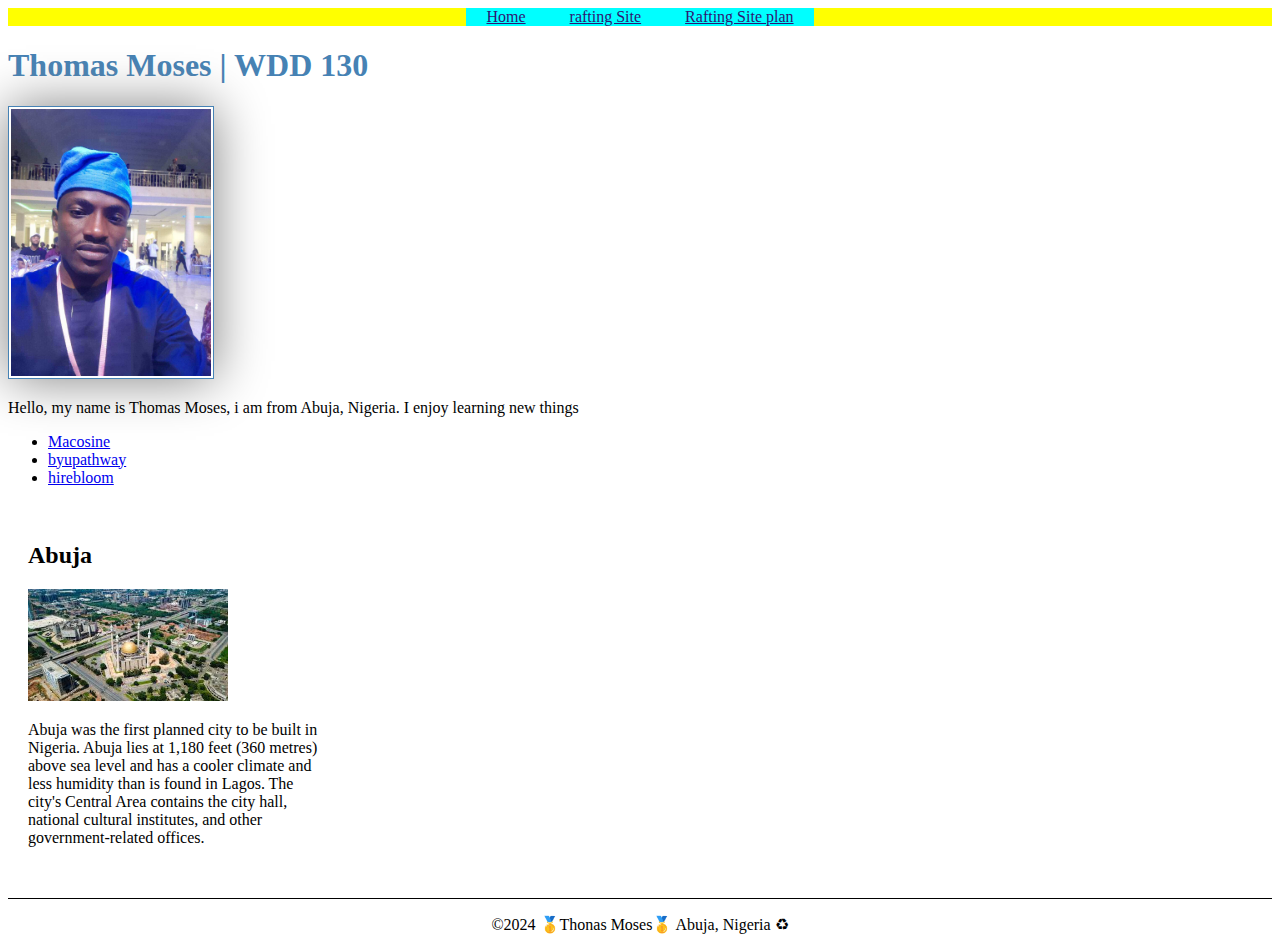
<file: index.html>
<!DOCTYPE html>
<html lang="en-Us">

<head>
    <meta charset="utf-8">
    <meta name="viewport" content="width=device-width,initial-scale=1.0">
    <title>Thomas Moses | WDD 130 </title>
    <link rel="stylesheet" href="styles/styles.css">
    <meta name="description" content="Thomas Moses BYU-Idaho WDD130 Course Home Page">
    <meta name="author" content="Thomas Moses">
</head>

<body>
    <header>
        <nav>
            <a href="rafting-site">Home</a>
            <a href="wwr/">rafting Site</a>
            <a href="wwr/site-plan-rafting.html">Rafting Site plan</a>
        </nav>
    </header>
    <main>
  <h1>Thomas Moses | WDD 130</h1>
 <img src="images/profile.jpg" alt="Hello, my name is Thomas Moses" width="200">
        <p>Hello, my name is Thomas Moses, i am from Abuja, Nigeria. I enjoy learning new things</p>
        <ul>
            <li><a href="https://macosine.com">Macosine</a></li>
            <li><a href="https://byupathway.org">byupathway</a></li>
            <li><a href="https://hirebloom.com">hirebloom</a></li>
        </ul>
    </main>
    <aside>
        <h2>Abuja</h2>
        <img src="images/Abuja.jpeg" alt="Abuja - Nigeria">
        <p>Abuja was the first planned city to be built in Nigeria. Abuja lies at 1,180 feet (360 metres) above sea
            level and has a cooler climate and less humidity than is found in Lagos. The city's Central Area contains
            the city hall, national cultural institutes, and other government-related offices.</p>
    </aside>
    <footer>
        <p>©2024 🥇Thonas Moses🥇 Abuja, Nigeria ♻</p>
    </footer>
</body>

</html>
</file>
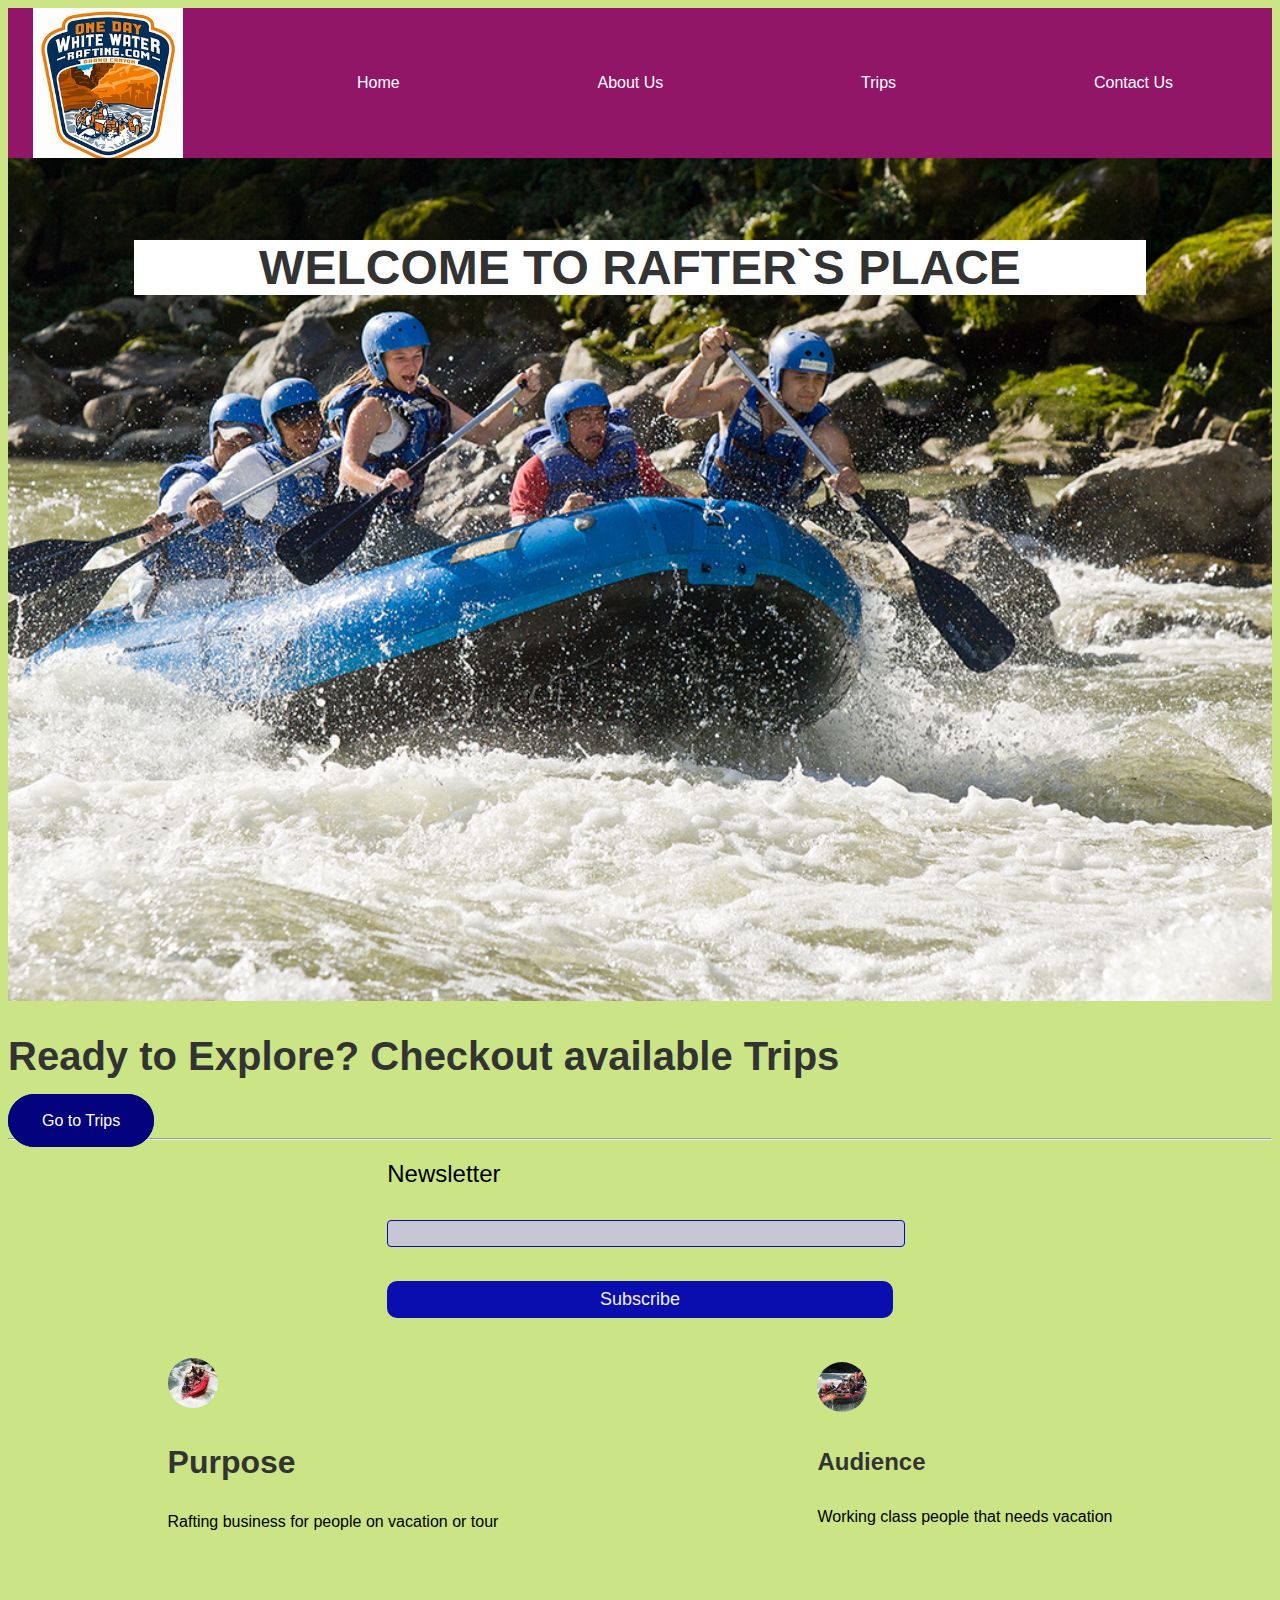
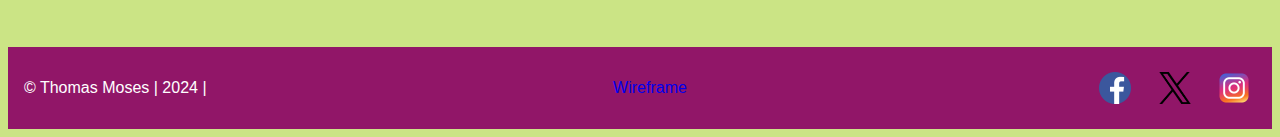
<file: wwr/index.html>
<!DOCTYPE html>
<html lang="en">

<head>
    <meta charset="UTF-8">
    <meta name="viewport" content="width=device-width, initial-scale=1.0">
    <title>Contact Us - Rafting Company</title>
    <meta name="description"
        content="Get in touch with us for inquiries, reservations, or suggestions. Contact Rafting Company for more information.">
    <meta name="author" content="Thomas Moses">
    <link rel="stylesheet" href="styles/rafting.css">
</head>

<body>
    <header>
        <img src="images/logo.png" alt="Site Logo" class="logo">
        <nav class="navigation">
            <a href="index.html">Home</a>
            <a href="about.html">About Us</a>
            <a href="trips.html">Trips</a>
            <a href="contact.html">Contact Us</a>
        </nav>
    </header>

    <main>
        <div class="home">

            <div class="grid cols12 hero">
                <h1>
                    WELCOME TO RAFTER`S PLACE
                </h1>
                <img class="cols12 rows8 hero-img" src="images/trip4.jpg" alt="Rafters">
            </div>

            <section class="hero2">
                <h2>Ready to Explore? Checkout available Trips</h2>
                <a href="trips.html" class="btn">Go to Trips</a>
            </section>
            <hr>
            <form>
                <label for="newsletter">Newsletter</label>
                <input type="email" name="Newsletter" id="newsletter">
                <button type="submit">Subscribe</button>
            </form>

            <div class="features">
                <div>
                    <img src="images/water1.png" alt="purpose">
                    <h3>Purpose</h3>
                    <p>Rafting business for people on vacation or tour</p>
                </div>
                <div>
                    <img src="images/water5.png" alt="offerings">
                    <h4>Audience</h4>
                    <p>Working class people that needs vacation</p>
                </div>
            </div>

        </div>
    </main>

    <footer>
        <p>&copy; Thomas Moses | 2024 | </p>
        <p><a href="images/wirefreame-contact.jpg">Wireframe</a></p>
        <nav class="sociallinks">
            <a href="https://facebook.com"><img src="images/facebook.webp" alt="facebook"></a>
            <a href="https://twitter.com"><img src="images/twitter.webp" alt="twitter"></a>
            <a href="https://instagram.com"> <img src="images/instagram.webp" alt="instagram"></a>

        </nav>
    </footer>
</body>

</html>
</file>
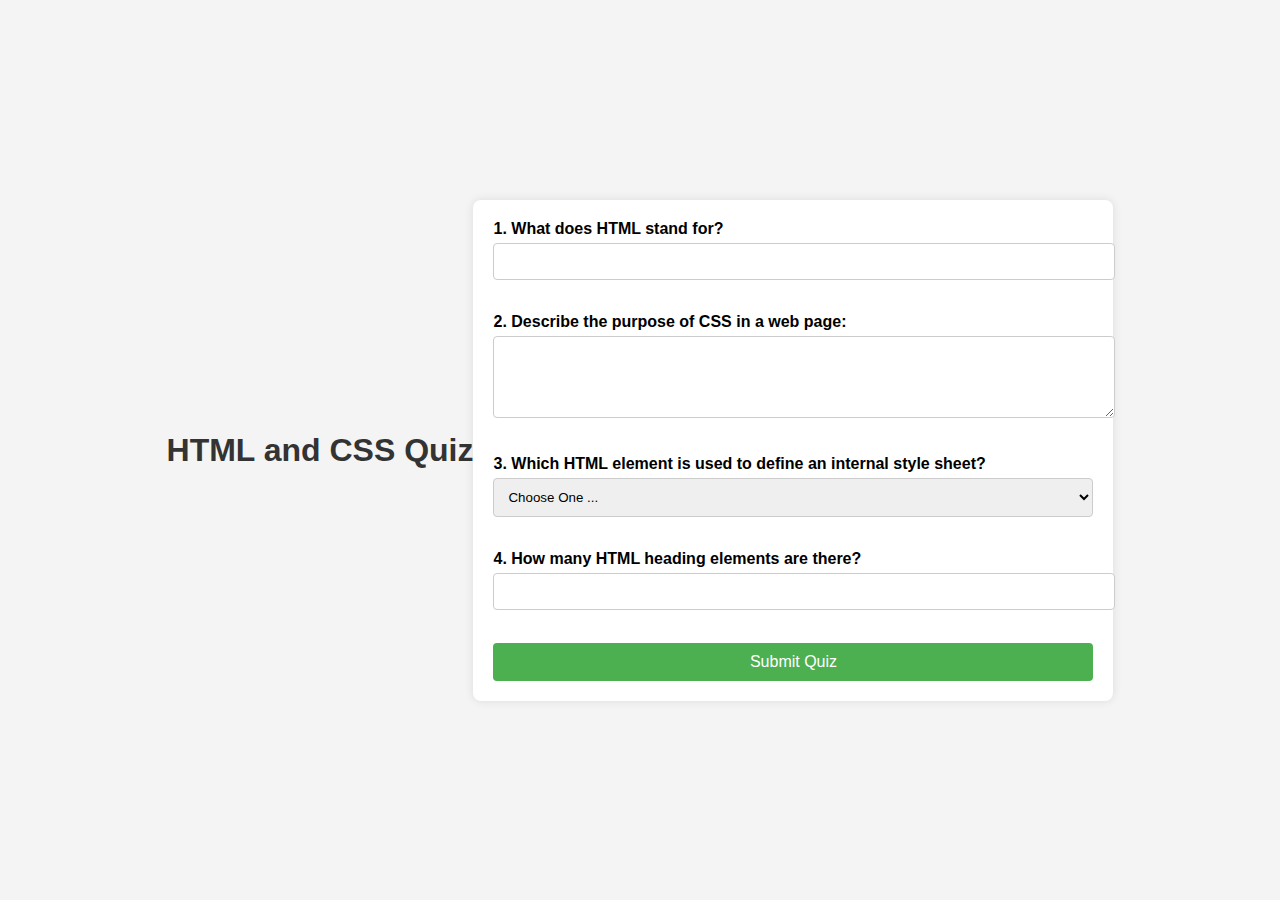
<file: quiz.html>
<!DOCTYPE html>
<html lang="en">
<head>
    <meta charset="UTF-8">
    <meta name="viewport" content="width=device-width, initial-scale=1.0">
    <title>HTML and CSS Quiz</title>
    <link rel="stylesheet" href="styles/quiz.css">
</head>
<body>
    <h1>HTML and CSS Quiz</h1>
    <form action="/submit-quiz" method="post">
        <!-- Question 1: Text Input -->
        <div>
            <label for="q1">1. What does HTML stand for?</label><br>
            <input type="text" id="q1" name="q1">
        </div>
        <br>

        <!-- Question 2: Textarea -->
        <div>
            <label for="q2">2. Describe the purpose of CSS in a web page:</label><br>
            <textarea id="q2" name="q2" rows="4" cols="50"></textarea>
        </div>
        <br>

        <!-- Question 3: Select -->
        <div>
            <label for="q3">3. Which HTML element is used to define an internal style sheet?</label><br>
            <select id="q3" name="q3">
                <option value="" selected disabled>Choose One ...</option>
                <option value="style">&lt;style&gt;</option>
                <option value="script">&lt;script&gt;</option>
                <option value="css">&lt;css&gt;</option>
            </select>
        </div>
        <br>

        <!-- Question 4: Number Input -->
        <div>
            <label for="q4">4. How many HTML heading elements are there?</label><br>
            <input type="number" id="q4" name="q4">
        </div>
        <br>

        <button type="submit">Submit Quiz</button>
    </form>
</body>
</html>
</file>
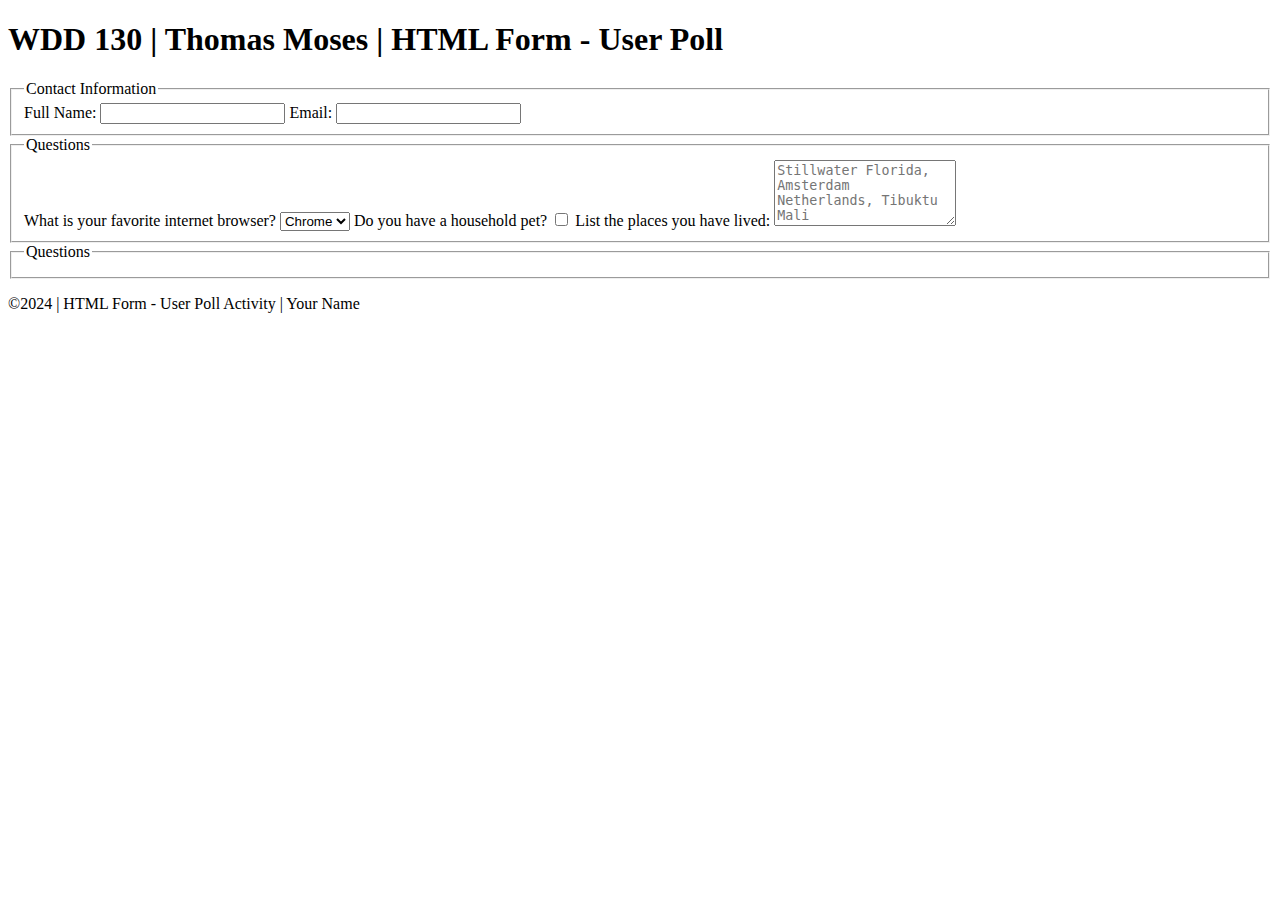
<file: Week05/poll-for.html>
<!DOCTYPE html>
<html lang="en-us">
<head>
  <meta charset="utf-8">
  <meta name="viewport" content="width=device-width, initial-scale=1">
  <title>WDD 130 | HTML Form - User Poll</title>
</head>
<body>
<header>
  <h1>WDD 130 | Thomas Moses | HTML Form - User Poll</h1>
</header>
    <main>
      <form>
<fieldset>
  <legend>Contact Information</legend>
  <label>Full Name: <input type="text" name="fullname"></label>
  <label>Email: <input type="email" name="useremail"></label>
</fieldset>
<fieldset>
  <legend>Questions</legend>
  <label for="browser">What is your favorite internet browser?</label>
  <select id="browser" name="browser">
    <option value="chrome">Chrome</option>
    <option value="firefox">Firefox</option>
    <option value="safari">Safari</option>
    <option value="edge">Edge</option>
    <option value="brave">Brave</option>
    <option value="other">Other</option>
  </select>
  <label for="pet">Do you have a household pet?</label>
  <input type="checkbox" id="pet" name="pet">
  <label for="feedback">List the places you have lived:</label>
  <textarea id="feedback" name="feedback" rows="4" placeholder="Stillwater Florida, Amsterdam Netherlands, Tibuktu Mali"></textarea>
</fieldset>
        </fieldset>
        <fieldset>
          <legend>Questions</legend>
          <!-- form elements will go here -->
        </fieldset>
      </form>
    </main>
</main>
<footer>
  <p>©2024 | HTML Form - User Poll Activity | Your Name</p>
</footer>
</body>
</html>
</file>
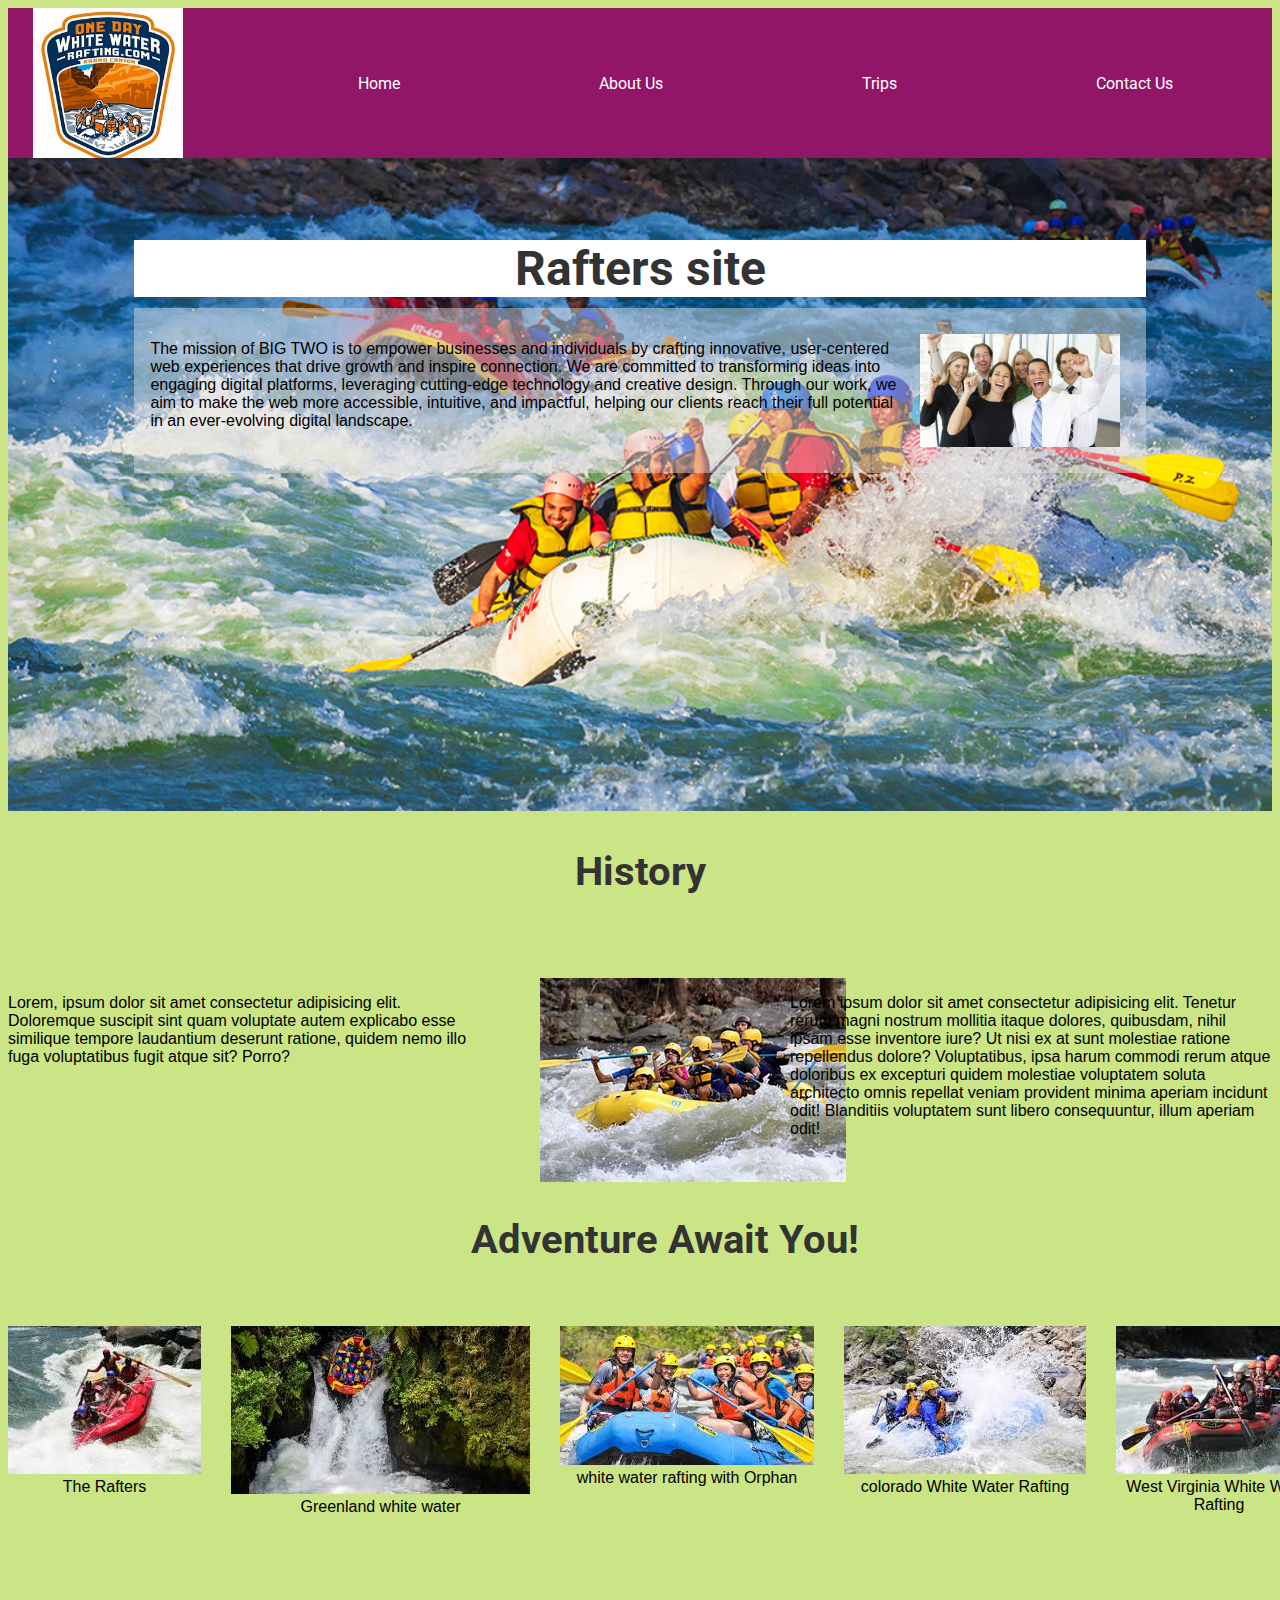
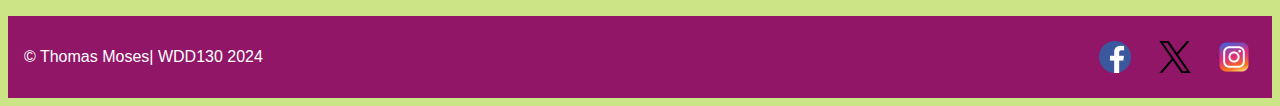
<file: wwr/about.html>
<!DOCTYPE html>
<html lang="en">

<head>
    <meta charset="UTF-8">
    <meta name="viewport" content="width=device-width, initial-scale=1.0">
    <title>About us | Rafters Place | WDD 130</title>
    <meta name="description" content="About White Water rafting">
    <meta name="author" content="Thomas Moses">
    <link rel="preconnect" href="https://fonts.googleapis.com">
    <link rel="preconnect" href="https://fonts.gstatic.com" crossorigin>
    <link
        href="https://fonts.googleapis.com/css2?family=Noto+Serif:ital,wght@0,100..900;1,100..900&family=Roboto:ital,wght@0,100;0,300;0,400;0,500;0,700;0,900;1,100;1,300;1,400;1,500;1,700;1,900&display=swap"
        rel="stylesheet">
    <link rel="stylesheet" href="styles/rafting.css">
</head>

<body>
    <header>
        <img src="images/logo.png" alt="site logo" class="logo">
        <nav class="navigation">
            <a href="index.html">Home</a>
            <a href="about.html">About Us</a>
            <a href="trips.html">Trips</a>
            <a href="contact.html">Contact Us</a>
        </nav>
    </header>
    <main>
        <div class="hero">
            <img class="cols12 rows8 hero-img" src="images/hero.jpg" alt="rafting site logo">
            <h1> Rafters site</h1>
            <article>
                <img src="images/happy-employee.jpeg" alt="happy emoji">
                <p>The mission of BIG TWO is to empower businesses and individuals by crafting innovative,
                    user-centered web experiences that drive growth and inspire connection. We are committed to
                    transforming ideas into engaging digital platforms, leveraging cutting-edge technology and
                    creative design. Through our work, we aim to make the web more accessible, intuitive, and
                    impactful, helping our clients reach their full potential in an ever-evolving digital landscape.
                </p>
            </article>
        </div>
        <section class="history">
            <h2>History</h2>
            <p>Lorem, ipsum dolor sit amet consectetur adipisicing elit. Doloremque suscipit sint quam voluptate autem
                explicabo esse similique tempore laudantium deserunt ratione, quidem nemo illo fuga voluptatibus fugit
                atque sit? Porro?</p>
            <img src="images/history.jpeg" alt="history">
            <p>Lorem ipsum dolor sit amet consectetur adipisicing elit. Tenetur rerum magni nostrum mollitia itaque
                dolores, quibusdam, nihil ipsam esse inventore iure? Ut nisi ex at sunt molestiae ratione
                repellendus dolore?
                Voluptatibus, ipsa harum commodi rerum atque doloribus ex excepturi quidem molestiae voluptatem
                soluta architecto omnis repellat veniam provident minima aperiam incidunt odit! Blanditiis
                voluptatem sunt libero consequuntur, illum aperiam odit!</p>
        </section>
        <section class="adventures">
            <h2>Adventure Await You!</h2>
            <figure>
                <img src="images/water1.png" alt="Water">
                <figcaption>The Rafters</figcaption>
            </figure>
            <figure>
                <img src="images/water2.png" alt="water">
                <figcaptio>Greenland white water</figcaptio>
            </figure>
            <figure>
                <img src="images/water3.png" alt="water">
                <figcaption>white water rafting with Orphan</figcaption>
            </figure>
            <figure>
                <img src="images/water4.png" alt="water">
                <figcaption>colorado White Water Rafting</figcaption>
            </figure>
            <figure>
                <img src="images/water5.png" alt="water">
                <figcaption>West Virginia White Water Rafting</figcaption>
            </figure>
        </section>
    </main>
    <footer>
        <p>&copy; Thomas Moses| WDD130 2024</p>

        <nav class="sociallinks">
            <a href="https://facebook.com" target="_blank">
                <img src="images/facebook.webp" alt="facebook">
            </a>
            <a href="https://twitter.com" target="_blank">
                <img src="images/twitter.webp" alt="twitter">
            </a>
            <a href="https://instagram.com" target="_blank">
                <img src="images/instagram.webp" alt="instagram">
            </a>

        </nav>
    </footer>

</body>

</html>
</file>
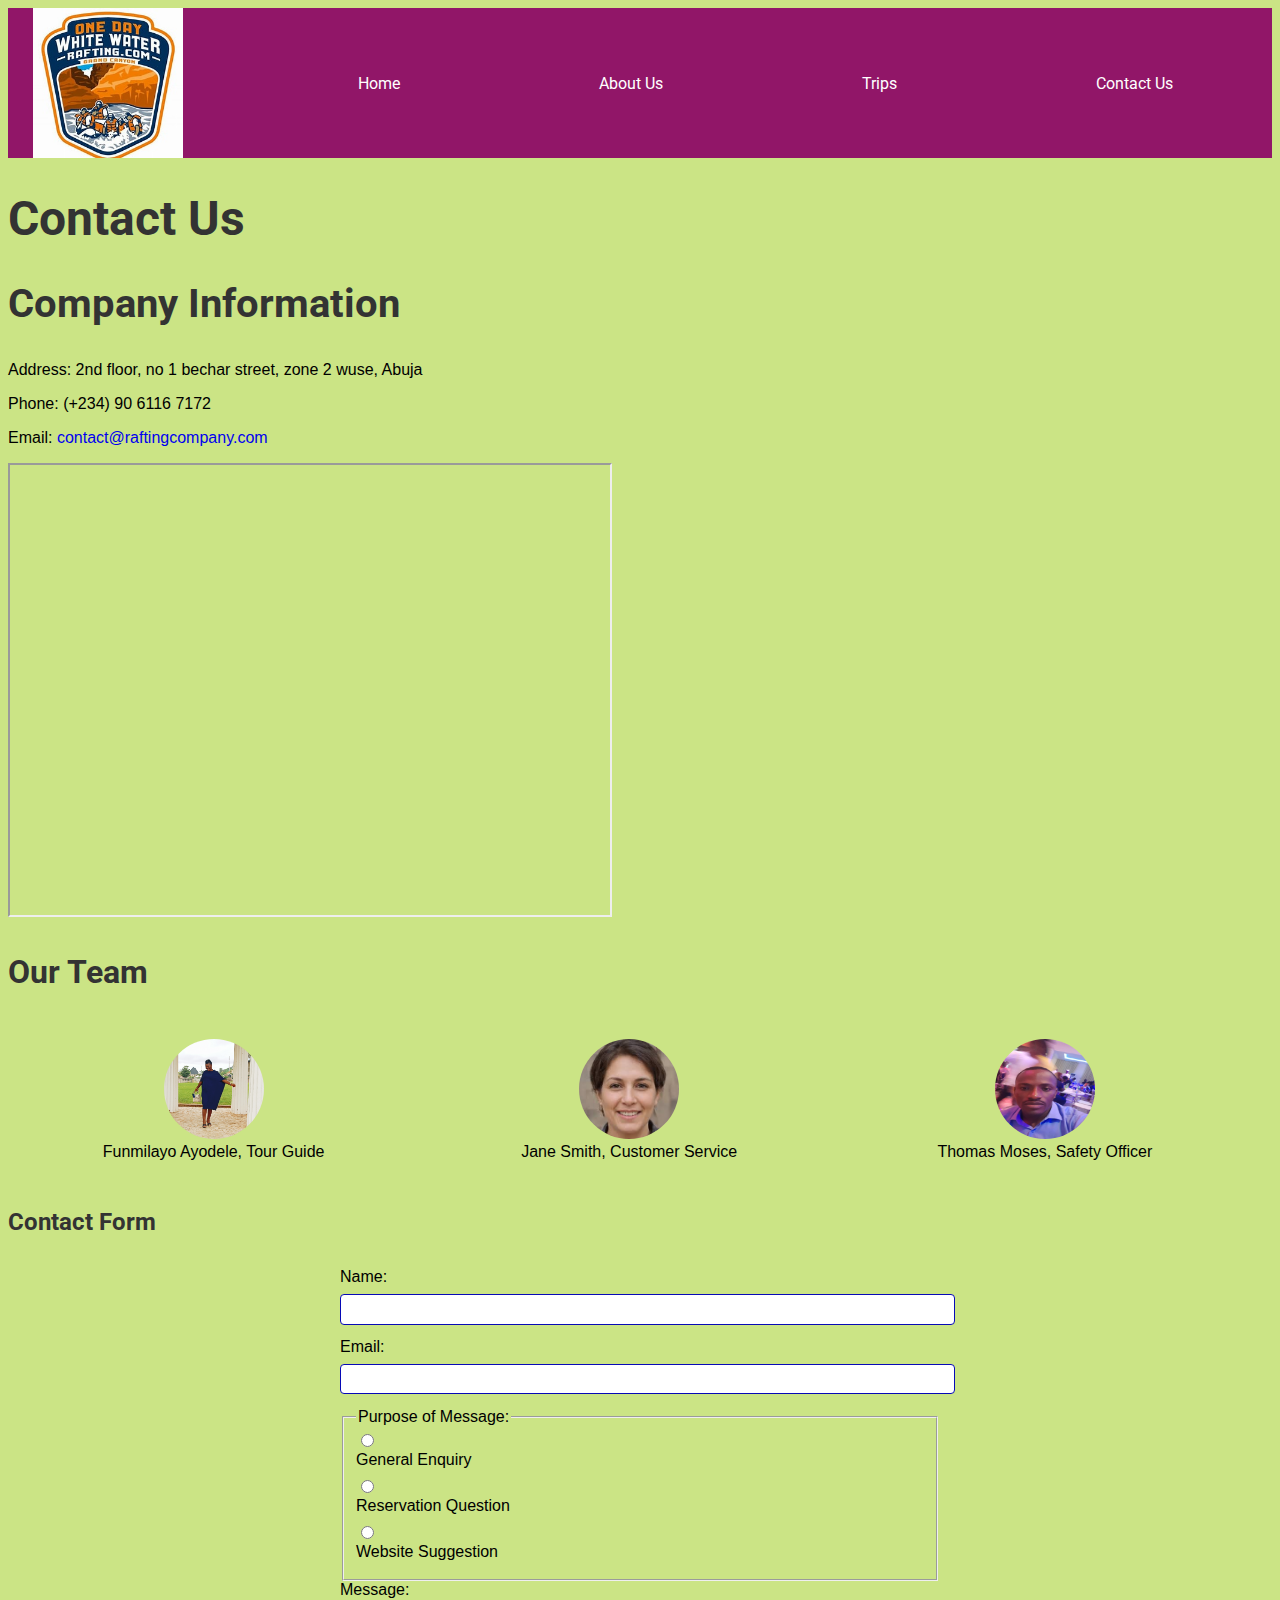
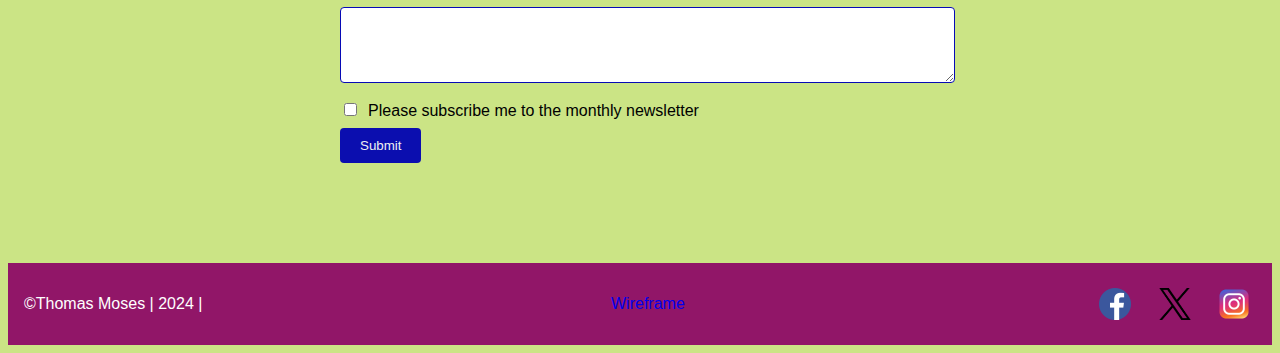
<file: wwr/contact.html>
<!DOCTYPE html>
<html lang="en">

<head>
    <meta charset="UTF-8">
    <meta name="viewport" content="width=device-width, initial-scale=1.0">
    <title>Contact Us - Rafting Company</title>
    <meta name="description"
        content="Get in touch with us for inquiries, reservations, or suggestions. Contact Rafting Company for more information.">
    <meta name="author" content="Thomas Moses">
    <link rel="preconnect" href="https://fonts.googleapis.com">
    <link rel="preconnect" href="https://fonts.gstatic.com" crossorigin>
    <link
        href="https://fonts.googleapis.com/css2?family=Noto+Serif:ital,wght@0,100..900;1,100..900&family=Roboto:ital,wght@0,100;0,300;0,400;0,500;0,700;0,900;1,100;1,300;1,400;1,500;1,700;1,900&display=swap"
        rel="stylesheet">
    <link rel="stylesheet" href="styles/rafting.css">

</head>

<body>
    <header>
        <img src="images/logo.png" alt="Site Logo" class="logo">
        <nav class="navigation">
            <a href="index.html">Home</a>
            <a href="about.html">About Us</a>
            <a href="trips.html">Trips</a>
            <a href="contact.html">Contact Us</a>
        </nav>
    </header>

    <main>
        <h1>Contact Us</h1>
        <section class="company-contact">
            <h2>Company Information</h2>
            <p>Address: 2nd floor, no 1 bechar street, zone 2 wuse, Abuja</p>
            <p>Phone: (+234) 90 6116 7172</p>
            <p>Email: <a href="mailto:contact@raftingcompany.com">contact@raftingcompany.com</a></p>
            <iframe
                src="https://www.google.com/maps/embed?pb=!1m14!1m8!1m3!1d3940.056030620134!2d7.465126!3d9.058654!3m2!1i1024!2i768!4f13.1!3m3!1m2!1s0x104e0b19e1812f07%3A0x3c600c55287c9e29!2s9%20Bechar%20St%2C%20Zone%202%2C%20Abuja%20904101%2C%20Federal%20Capital%20Territory!5e0!3m2!1sen!2sng!4v1716679578506!5m2!1sen!2sng"
                width="600" height="450" class="map" allowfullscreen="" loading="lazy"
                referrerpolicy="no-referrer-when-downgrade"></iframe>

        </section>
        <section class="team">
            <h3>Our Team</h3>
            <figure class="employee-profile">
                <img src="images/Funmilayo.jpg" alt="Funmilayo Ayodele">
                <figcaption>Funmilayo Ayodele, Tour Guide</figcaption>
            </figure>
            <figure class="employee-profile">
                <img src="images/Jane.jpg" alt="Jane Smith">
                <figcaption>Jane Smith, Customer Service</figcaption>
            </figure>
            <figure class="employee-profile">
                <img src="images/Thomas.jpg" alt="Thomas Moses">
                <figcaption>Thomas Moses, Safety Officer</figcaption>
            </figure>
        </section>
        <section clss="contact-form">
            <h4>Contact Form</h4>
            <form action="#">
                <label for="name">Name:</label>
                <input type="text" id="name" name="name" required>
                <label for="email">Email:</label>
                <input type="email" id="email" name="email" required>

                <fieldset>
                <legend>Purpose of Message:</legend>
               
                
                <div class="radio">
                    <input type="radio" name="purpose" value="enquiry" id="general">
                    <label for="general">General Enquiry</label>
                    
                    <input type="radio" name="purpose" value="reservation" id="reservation">
                    <label for="reservation"> Reservation Question</label>
                    
                    <input type="radio" name="purpose" value="suggestion" id="suggestion">
                    <label for="suggestion">Website Suggestion</label>
                </div>
                </fieldset>
                
                <label for="message">Message:</label>
                <textarea id="message" name="message" rows="4" required></textarea>

                <label><input type="checkbox" name="subscribe"> Please subscribe me to the monthly newsletter</label>

                <button type="submit">Submit</button>
            </form>
        </section>
    </main>

    <footer>
        <p>&copy;Thomas Moses | 2024 | </p>
        <p><a href="https://viewer.diagrams.net/?tags=%7B%7D&highlight=0000ff&edit=_blank&layers=1&nav=1&title=contact-us.drawio#R7Vxbd5s4EP41frQPd8xjmjZtt5fNbtrTc%2FZNgDBqALkCGru%2FfiVANkJgk63Bjhf7xMG6Wcz3aZgZDcz023jzloB1%2BAn7MJppir%2BZ6a9nmqY6lkH%2FsZJtWWIpSlmwIsivGu0LHtAvWBXyZjnyYSo0zDCOMrQWCz2cJNDLhDJACH4SmwU4En91DVZQKnjwQCSXfkN%2BFpalS1PZl7%2BDaBXyX1b5%2BcWAN64K0hD4%2BKlWpL%2BZ6bcE46w8ije3MGLC43Ip%2B9111O4mRmCS9ekAlB%2BvV78ewfcPH7Q%2FnCDcbrA%2Br9D5CaK8OuFqstmWS4DgPPEhG0SZ6a%2BeQpTBhzXwWO0TxZyWhVkc0W8qPQxQFN3iCJOir%2B4DuAw8Wp5mBD%2FCWo3lLaEb0JoVAT6ip1CrsyGwIPuxanKQZHDTedbqTpaUhBDHMCNb2uSpBa1QRKpiScWQ1a7vXoj0oJLjM2RqHZcpOyVESfYRuDC6xynKEE5olYuzDMdMXpwsTAw%2BSMMdACBCK9bUowKARJQ%2BH%2FamapPh9U72nL1qOfqazSTerNiqXcTYe8zXi%2BIL8tJFiuJ1BN97bE4ydE7x%2Bk14qg56BUKlHfhaqYGnai3g2UNhZx%2FHrlWc%2FwGsDhACTOJ0QUihzF6RSiMqQwOxE%2F1WBKaGhOEsZST0oZBYSki8oyN3oMGFgpIQEpQ1FNG%2BtKls9jVnQzXASVZ9Ve3qe11PFq8OxdsL926eH1aa%2BohgOxLYNy7OM1r0NZ0gHxRyPgrXdOeiAL8c1zjwhTArb4J%2FBPg1U9b348KvSvDfUrkAb1IC47FAX9qy%2FcWRGYcG1%2BuQVIaVqrSYVq0eymBGrmpOHkpvw9i2RcOY4mdK%2BLXBZw4G3%2BRgPgM%2B9eLg6%2BFjTvBVHSzj4uCTHdOZZkWFLbEGiYCj9SPHWXVtn6fFxf6GNlCt9aYQD6%2BnR6vqfzGQ2yxgAxRBTi7kfU%2FddBUPuPJgdxgzAmgKs6Ng0R8lXpT7KFnR4wfsIcDONoY%2BAlQUH1HySO0spYBVs0DMuJG46bo2D9qsnIo4PVosTZmWlfLgxQ2KU05kIjsl5jbpGiPfZ91br%2FmiVXAC6qmS5jBk6ulOC%2FeGs45kP7nDMOarWTljeEp7xd6yDRYUr9OANG%2BAZFmycWW26QddGQokTXZkG8v4uIIw%2BiqIvY90R4E5sh7FpXuOsCZIvJDRQPB%2BtAPeD%2F%2BlCAYF3yATkjBJqgWoQvtY1Pdf%2BgeW18GomGabMpc44gRGIEM%[base64]%2BRTKd1N91qT%2FHHI21cgw3C3EM0hWBIFNmhrJiVFt4OL5gfai8Zu9JH%2FbwBtTxqNUWoHymQuwd4brPyRqn9Jqt4IB%2BfKJKkWXkXYtSZJHQItZxkMi7%2FcDqLIyRiL0Vhqmn%2BqjaYjSlOZdS8Qbkdlv09pmuru9DWGB6dle3Gz%2BnBb1hXN25Mxp4uhxZe8jdGGXn0QHNK5wpkSXBBYMaOmEX%2F2zERS3Ldcvymk6xGqphZCItD4S3T8SjEXjTI75Fh0HrtGtzoUaJ0wufD7MU1lVrLmxbHvNQcWyjR5bABUjNEaVm6GeWWo%2FN%2BcuTmmWdWWonMDl7%2B%2BBvYQJJsfX5PvmRIzb9K7E2%2F5cueCNDQBvPUTK6UwFOz9q%2FYQrJT1AkgmjKXzlMy8OJui%2BXunpDDevL0ajblkkwFHW%2FQTel17mJttdCW7thPWhj0dbsjtX3Tr5y%2BtL2z5zQ9l8gOJZXcTDPaaLruemqiY7VXG0mVg%2FI1zYfaii%2BivdLTIx9uYxthALm5oiMbfNfh2fs%2B4TRorJuO3NPJyq%2FfCqPlyFiniCoYPalcn1DX9ESn34GEabQa3TyymfMBqN%2FLvRCwMyKh4xAdtrKPyxGTLvQv2852whj7W%2Fc%2FDuYjOSrIv548W7zBHGJ3sS%2FD0sCU4oXPRVHsVTVslVbmwj8ogksBifmBr8feAQCnyA60TsDoUzJKjp5lT1iKAQEGcXRwzE1L7ZlFs1E5pdLZt5jR2ZztFCb1Se7fiLImQliNrYR5iPuT5tyKrPEkMu8IzRGqbeI%2Bz%2BT4Mgdd42dnLZnELVtSw53s6fVI13oMpEpLmUogSRdUK%2BCfCoeaNfy1AO%2B1ms1WlmlKEvvVLfpNe%2BlNJcytG2pJoM9AsHqcSfliwD2DsbnhXa3%2BDi0bY%2B3GPURbm33X07QnmLVKoNBS7%2Fun4RZXlf3zxPV3%2FwL"
                target="_blank">Wireframe</a></p>
        <nav class="sociallinks">
            <a href="https://facebook.com"><img src="images/facebook.webp" alt="facebook"></a>
            <a href="https://twitter.com"><img src="images/twitter.webp" alt="twitter"></a>
            <a href="https://instagram.com"> <img src="images/instagram.webp" alt="instagram"></a>

        </nav>
    </footer>
</body>

</html>
</file>
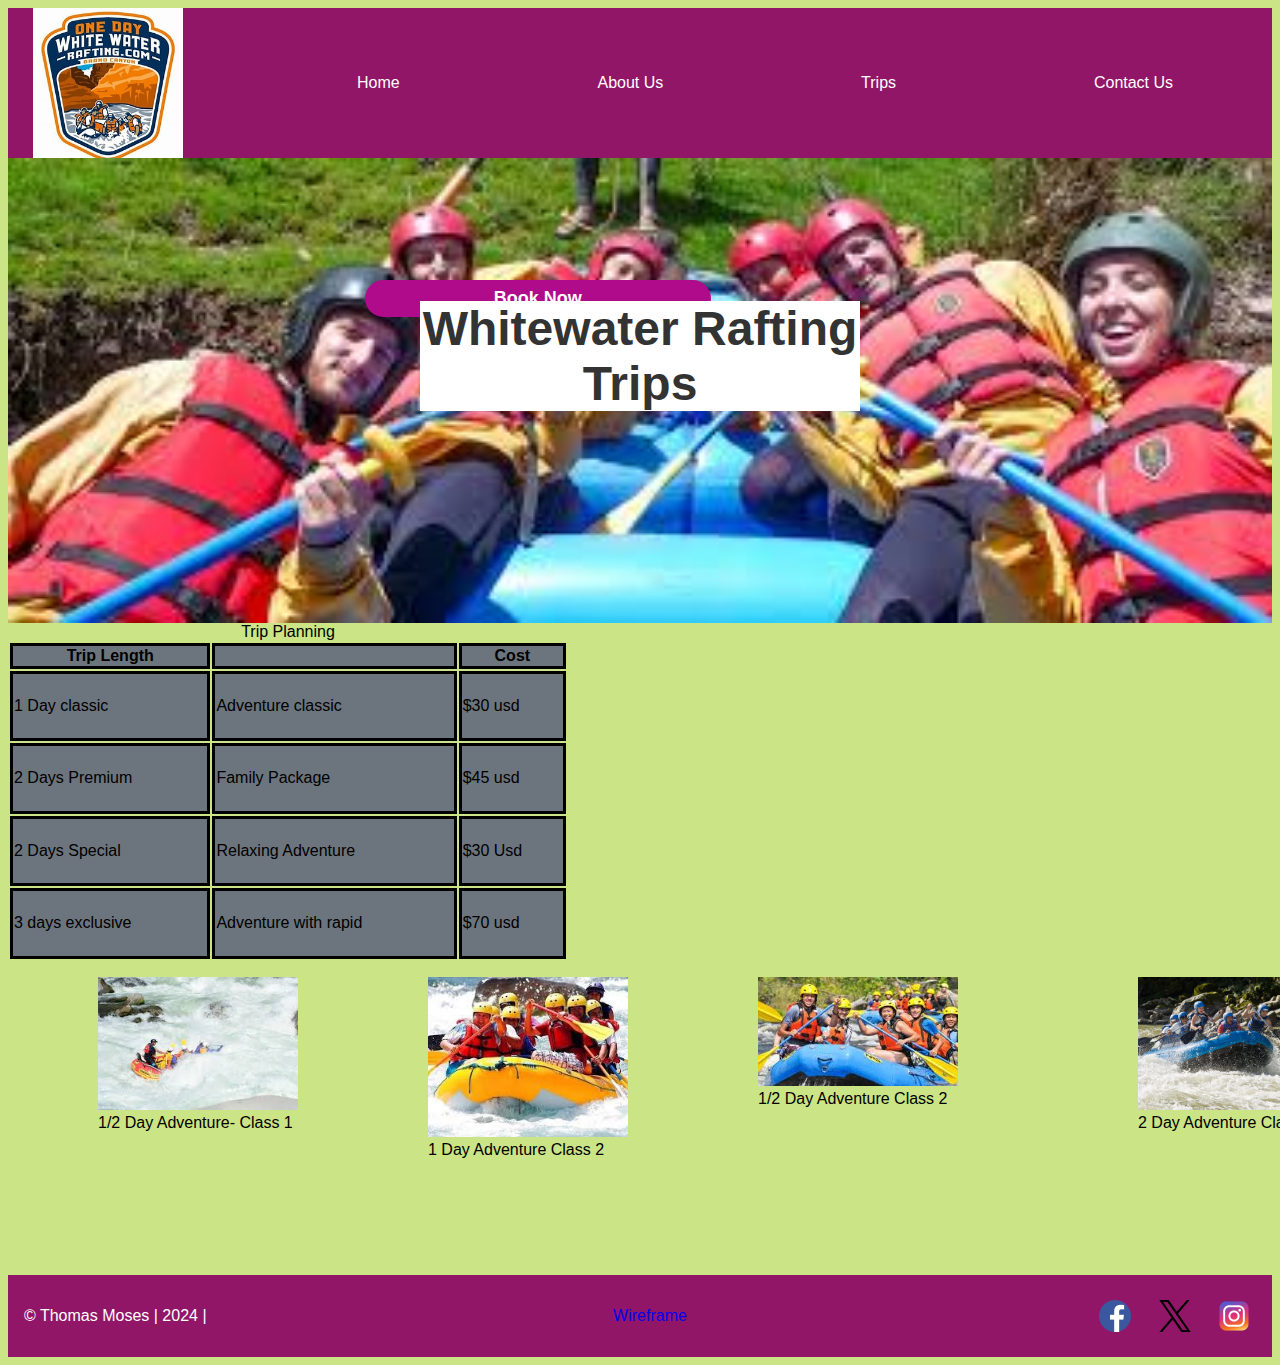
<file: wwr/trips.html>
<!DOCTYPE html>
<html lang="en">

<head>
    <meta charset="UTF-8">
    <meta name="viewport" content="width=device-width, initial-scale=1.0">
    <title>Trips | Rafting Adventures</title>
    <meta name="description" content="Explore our exciting rafting trips and adventures around the world">
    <meta name="author" content="Thomas Moses">
    <link rel="stylesheet" href="styles/rafting.css">

</head>

<body>
    <header>
        <img src="images/logo.png" alt="Site Logo" class="logo">
        <nav class="navigation">
            <a href="index.html">Home</a>
            <a href="about.html">About Us</a>
            <a href="trips.html">Trips</a>
            <a href="contact.html">Contact Us</a>
        </nav>
    </header>
    <main>
        <div class="grid cols12 hero">
            <img class="cols12 rows8 hero-img" src="images/contact.jpeg" alt="trips">
            <a class="button-box cols4-10 row3 book-now" href="contact.html">Book Now</a>
            <h1 class="home-title cols4-10 row2">Whitewater Rafting Trips</h1>
        </div>

        <table>
            <caption>Trip Planning</caption>
            <thead>
                <tr>
                    <th scope="col">Trip Length</th>
                    <th scope="col"><Details</th>
                    <th scope="col">Cost</th>
                </tr>
            </thead>
            <tbody>
                <tr>
                   <td scope="row">1 Day classic</td>
                   <td scope="row">Adventure classic</td>
                   <td>$30 usd</td>
                </tr>
                <tr>
                    <td scope="row"> 2 Days Premium</td>
                    <td scope="row">Family Package</td>
                    <td>$45 usd</td>
                </tr>
                <tr>
                    <td scope="row">2 Days Special</td>
                    <td scope="row">Relaxing Adventure</td>
                    <td>$30 Usd</td>
                </tr>
                <tr>
                    <td scope="row">3 days exclusive</td>
                    <td scope="row">Adventure with rapid</td>
                    <td>$70 usd</td>
                </tr>
            </tbody>
        </table>
        
        <div class="trips grid cols12">
            <figure class="trip1 cols2-6">
                <img src="images/trip1.jpg" alt="1/2 Day Adventure-Class 1"  width="200px">
                <figcaption>1/2 Day Adventure- Class 1</figcaption>
            </figure>
            <figure class="trip2">
                <img src="images/trip2.jpg" alt=" 1 Day Adventure-Class 2" width="200px">
                <figcaption>1 Day Adventure Class 2</figcaption>
            </figure>
            <figure class="trip3">
                <img src="images/water3.png" alt="1/2 Day Adventure-Class 2" width="200px">
                <figcaption>1/2 Day Adventure Class 2</figcaption>
            </figure>
            <figure class="trip4 cols9-12">
                <img src="images/trip4.jpg" alt="2 Day Adventure-Class 1" width="200px">
                <figcaption>2 Day Adventure Class 1</figcaption>
            </figure>
        </div>
    </main>

    <footer>
        <p>&copy; Thomas Moses | 2024 | </p>
        <p><a
                href="https://viewer.diagrams.net/?tags=%7B%7D&highlight=0000ff&edit=_blank&layers=1&nav=1&title=trip.drawio#R7Vtdk6I4FP01Po6VEAjw2No9H1W7U7vduzVb%2B4YQNNVAnBBHe3%2F9JnyIQBiZGRCtkn4QbhKEc869yb2xZ2gZHz5wb7v5nQUkmhkgOMzQ48wwIISm%2FFCWt9xiYZwb1pwGRafK8EL%2FI4URFNYdDUha6ygYiwTd1o0%2BSxLii5rN45zt691CFtW%2FdeutScvw4ntR2%2FqFBmKTWx0LVPaPhK435TdDULTEXtm5MKQbL2D7ExN6mqElZ0zkZ%2FFhSSIFXolLPu59R%2BvxwThJRJ8BT0v%2BvPrT9Y1vb6lPvz6Lfz7%2F%2B66E%2BZsX7Yo3Lp5WvJUQcLZLAqLuAmZosd9QQV62nq9a95J0aduIOJJXUJ6GNIqWLGI8G4tsjIHjSXsqOHslJy0mMh4tW41giTixh9kh7cWDES7IofOV4RFIqUDCYiL4m%2Byy11C1OaHJKWxeoY71cWgFoDwpMPwBPNF5OHMkSjEpzI7KUPgGXro5gu1FdJ3Ic1%2B%2BMOF1pOWorbplfFgr15vHzH%2Fdbech43E65zxzhgUvPAroKAAAPi6WbdIAsAAJR6KmHFD6SREXDCu%2FPGHO1jGHxmLO1DCHI1GgkEWYEgj8daecdlFBcmLCa%2FX5UT5VOV4%[base64]%2Bktb%2FtQ9BFs2yUenQyyC%2Bqn85TG24h88tUztdfabnYMs3ZG9aUzbC%2BddStnazTueiQ918mdr6ITTQhP57uU8PckzvL%2BNntLG1mgkUMZsyJZcvwsKWokUaGHHQDa3g%2ByY6gkqiYEF7SE4CCNEkZMonRunEf9VRXva9NJJZJy7lAN79Isfj7IDoa7PeTDGnPLgrFX2f5ZyqZrZjmaV52zjURf6ChfADenvKW%2FBtEE%2BTnR39FlTIMgU5Yu5NfrKyPKBRmNwOG0Iwd0NIIxR9OLcUG9PHuhoMladnkk0u2j7gXJL8jmOLmfk01oqb%2BxZJMfrVg4kJCO9bNCSAi3I89RNJcRknt%2BDvqVOiaBgUVs7cSObeThcXA1rTau0LgkrtbI9eHAI07oax3Jd8hqoGKjia4O1x7r3dvD1UKT46qbUG4%2BDlwBrj3W%2BLenVwwmx1W37XB7enWvDlddNX5AXLFpY0eLK4ImkqyOs3lWLtyB0QZYu9Fp22MBrCtE30TSP0HBxm7EcwgQmk9ctbF0hd47gR0Ewisk0LkT2JtAbF0hgT1y1juB%2BlLnNfBXFj1%2BcKtMHfWtsh41LdBR0%2FpCOQm5p35sAmjiR7sgr3Cl8h0D6sn3imjymkpLRlLPHThtcSthCTlX1yr6DFPSGkI1uCkbUycb077kL43wze6XTOH3diO10GxyQFdDHxyPvx45252%2Fct8Z9uBPF7ZH5K9Hbnjnr%2BSvsWfkaEr9l%2Bbvnnr%2BfPzU8jdU%2FJSX1e%2FZs7aT%2FwpAT%2F8D">
                Wireframe</a></p>
        <nav class="sociallinks">
            <a href="https://facebook.com"><img src="images/facebook.webp" alt="facebook"></a>
            <a href="https://twitter.com"><img src="images/twitter.webp" alt="twitter"></a>
            <a href="https://instagram.com"> <img src="images/instagram.webp" alt="instagram"></a>

        </nav>
    </footer>
</body>

</html>
</file>
<file: styles/styles.css>
nav ul {
    background-color: steelblue;
    padding: 10px;
}

main {
    max-width: 800px;
}

nav a {
    color: rgb(46, 21, 114);
    padding: 20px;
}

h1 {
    color: steelblue;
}

main img {
    width: 200px;
    height: auto;
    border: 1px solid steelblue;
    padding: 2px;
    box-shadow: 0 0 50px gray;
}

p {
    padding: 0;
}

aside img {
    width: 200px;
    height: auto;
}

aside {
    width: 300px; ;
    border: 0;
    padding: 20px; ;
}

header {
    background-color: yellow;
    width: 100%;
}

nav {
    width: max-content;
    background-color: aqua;
    margin: auto;
}

footer {
    margin-top: 15px;
    border-top: 1px solid #000;
    text-align: center;
}

/* i`m practising CSS Layout: Positioning /*
p {
    background: rgb(255 84 104 / 30%);
    border: 2px solid rgb(255 84 104);
    padding: 10px;
    margin: 10px;
  }
  span {
    background: white;
    border: 1px solid black;
  }
</file>
<file: wwr/styles/rafting.css>
:root {
    --primary-color: #007bff;
    --secondary-color: #6c757d;
    --accent1-color: #2855a7;
    --accent2-color: #ffc107;
    --font-color: #333;

    --heading-font: 'Roboto', sans-serif;
    --paragraph-font: 'Open Sans', sans-serif;
    --navigation-background-color: #093f75;
    --navigation-link-color: #f5f2f2;
    --navigation-hover-link-color: #093f75;
    --navigation-hover-background-color: #f5f2f2;
}


body {
    font-family: var(--paragraph-font);
    background-color: #98ca0d81;
}

h1,
h2,
h3,
h4,
h5,
h6 {
    font-family: var(--heading-font);
    color: var(--font-color);
}

h1 {
    font-size: 3rem;
}

h2 {
    font-size: 2.5rem;
}

h3 {
    font-size: 2rem;
}

h4 {
    font-size: 1.5rem;
}

h5 {
    font-size: 1.25rem;
}

h6 {
    font-size: 1rem;
}

p {
    padding: 0;
    color: #000;
}

a {
    text-decoration: none;
}

.book-now
{
    color:white;
font-size: 18px;
background-color: #af0b8b;
font-weight: bold;
text-align: center;
padding: 8px;
width: 60%;
border-radius: 25px;

}

.hero-img
{
    width: 100%;
}
header,
main,
footer {
    max-width: 1280px;
    margin: auto;
}

header {
    display: grid;
    grid-template-columns: 150px auto;
    gap: 50px;
    align-items: center;
}

/* header items styling */
header {
    display: grid;
    grid-template-columns: 200px auto;
    align-items: center;
    background-color: #911668;
}

.logo {
    width: 150px;
    justify-self: center;
}

nav {
    display: flex;
    font-family: var(--heading-font);
    text-decoration: none;
    justify-content: space-around;
}

nav a {
    display: flex;
    padding: 0.5rem;
    margin: -0.14rem;
   /* font-family: var(--heading-font);*/
    color: #fff;
    text-decoration: none;
}

nav a:hover {
    background-color: #fff;
    color: #484029;
}



.hero {
    position: relative;
}

.hero h1 {
    position: absolute;
    top: 50px;
    left: 10%;
    right: 10%;
    text-align: center;
    background-color: white;
}

.hero article {
    position: absolute;
    top: 150px;
    left: 10%;
    right: 10%;
    padding: 1em;
    background-color: #e3e3e375;
}

.hero article img {
    float: right;
    margin: 10px;
    max-width: 200px;
}

.history {
    display: grid;
    grid-template-columns: 1fr 200px 1fr;
    gap: 50px;
}

.history h2 {
    grid-column: 1/4;
    justify-self: center;
}


/* about us adventures styling */
.adventures {
    display: grid;
    grid-template-columns: repeat(5, 1fr);
    gap: 30px;
}

.adventures h2 {
    grid-column: 1/6;
    justify-self: center;
}

.adventures figure {
    text-align: center;
    margin: 0;
    padding: 0;
}

.sociallinks {
    grid-column: 3;
}

.sociallinks img {
    width: 60px;
}




/* Footer Styling */
footer {
    display: flex;
    justify-content: space-between;
    align-items: center;
    padding: 1rem;
    background-color: #911668;
    margin-top: 100px;
}

footer p {
    color: #ffffff;
}

/* Social media link styling */
.sociallinks {
    display: flex;
    gap: 1rem;
}

.sociallinks img {
    width: 2rem;
}

.sociallinks a:hover {
    /* This removes the background color from the nav a:hover rule for the social links in the footer. */
    background-color: unset;
}

/* Contact Us page styling start */
.map iframe {
    width: 100%;
    height: 100px;
    border: none;
}

.employee-profile {
    display: inline-block;
    width: 30%;
    text-align: center;
    margin: 1em;
}

.employee-profile img {
    width: 100px;
    height: 100px;
    border-radius: 80%;
}

form {
    max-width: 600px;
    margin: 0 auto;
}

form label {
    display: block;
    margin-bottom: 0.5em;
}
form input[type="number"],
form input[type="text"],
form input[type="email"],
form textarea {
    width: 100%;
    padding: 0.5em;
    margin-bottom: 1em;
    border: 1px solid #070ab6;
    border-radius: 4px;
}

form input[type="radio"] {
    margin-right: 0.5em;
}

form input[type="checkbox"] {
    margin-right: 0.5em;
}

form button[type="submit"] {
    background: #0b0eaf;
    color: #eef0f1;
    border: none;
    padding: 0.75em 1.5em;
    border-radius: 4px;
    cursor: pointer;
}

form button[type="submit"]:hover {
    background: #555;
}

.trips-grid {
    display: grid;
    grid-template-columns: auto auto auto;
    gap: 1em 5px;
    margin: 50px auto; 
}

.trips-table {
    grid-column: 1/1;
    grid-row: 2/3;
}

.trips-table h2 {
    grid-column: 1/1;
    grid-row: 2/3;
    justify-self: center;
}

.trip-duration {
    grid-column: 1;
}

.trip-cost {
    grid-column: 2;
}

.trip-name {
    grid-column: 3;
}

.trip-cost:nth-of-type(even),
.trip-duration:nth-of-type(odd),
.trip-name:nth-of-type(odd) {
    background-color: #9f9f9f;
}

.table-heading {
    text-align: justify;
    font-weight: 700;
    font-size: 1.25em;
    letter-spacing: 1px;
}

.trips {
    gap: 50px;
}

/**********************************************
*
*   Grid Layout placements
*
**********************************************/
.grid {
    display: grid;
    grid-template-columns: repeat(12, 1fr)
    gap: 3em;
}
.cols12 {
    grid-column: 1/13;
}

.cols2-6 {
    grid-column: 2/6;
}

.cols8-12 {
    grid-column: 8/12;
}

.cols9-12 {
    grid-column: 9/12;
}

.cols4-9 {
    grid-column: 4/9;
}

.cols4-10 {
    grid-column: 4/10;
}

.rows2 {
    grid-row: 1/3;
}

.rows4 {
    grid-row: 1/5;
}

.rows8 {
    grid-row: 1/9;
}

.row2 {
    grid-row: 2;
}

.row3 {
    grid-row: 3;
}

.row4 {
    grid-row: 4;
}
/* TAble */

table {
    width: 35rem;
height: 20rem;
}
tr, th, td {
    border: 3px solid;
    background-color: #6c757d;
}

/* -------HOME-------------------------- */

.btn {
    padding: 1em 2em; 
    background-color: #04027c;
    color: #fff;
    border-radius: 2rem;
    border: 2px solid #04027c; 
}

.btn:hover {
    color: #04027c;
    background-color: #fff;
    border: 2px solid #04027c;
}

.home form {
    display: flex;
    /* align-items: center; */
    /* justify-content: center; */
    gap: 20px;
    flex-direction: column;
    width: 40%;
    margin: 20px auto;
}

.home form label {
    font-size: 24px;
    outline: none;
    border: none;
}

.home form input {
    padding: 5px;
    border-radius: 4px;
    background-color:rgb(199, 198, 212);
}
.hero1{position: relative;}
.hero1 h1{position: absolute;z-index: 1;color: rgb(255, 255, 255);}
.home form button {
    padding: 8px;
    background-color: blue(--primary-color);
    border: none;
    border-radius: 10px;
    font-size: 18px;
    cursor: pointer;
}

.home .features img {
    width: 50px;
    height: 50px;
    object-fit: cover;
    border-radius: 50%;
}

.home .features {
    margin-top: 40px;
    display: flex;
    align-items: center;
    justify-content: space-around;
    margin-bottom: 70px;
}

.home.hero button {
    padding: 8px;
    background-color: blue(--primary-color);
    border: none;
    border-radius: 2px;
    font-size: 18px;
   cursor: pointer;
}

.home.hero button:hover,
.home form button:hover {
    opacity: .7;
}

@media (max-width: 600px) {
    body {
        font-size: 14px;
        padding: 10px;
    }
    .container {
        display: flex;
        flex-direction: column;
    }
}
</file>
<file: styles/quiz.css>
body {
    font-family: Arial, sans-serif;
    background-color: #f4f4f4;
    margin: 0;
    padding: 0;
    display: flex;
    justify-content: center;
    align-items: center;
    height: 100vh;
}

h1 {
    color: #333;
    text-align: center;
}

form {
    background: #fff;
    padding: 20px;
    border-radius: 8px;
    box-shadow: 0 0 10px rgba(0,0,0,0.1);
    width: 100%;
    max-width: 600px;
}

div {
    margin-bottom: 15px;
}

label {
    font-weight: bold;
}

input[type="text"], textarea, select, input[type="number"] {
    width: 100%;
    padding: 10px;
    margin-top: 5px;
    border: 1px solid #ccc;
    border-radius: 4px;
}

button {
    width: 100%;
    padding: 10px;
    background-color: #4CAF50;
    color: white;
    border: none;
    border-radius: 4px;
    cursor: pointer;
    font-size: 16px;
}

button:hover {
    background-color: #45a049;
}
</file>
